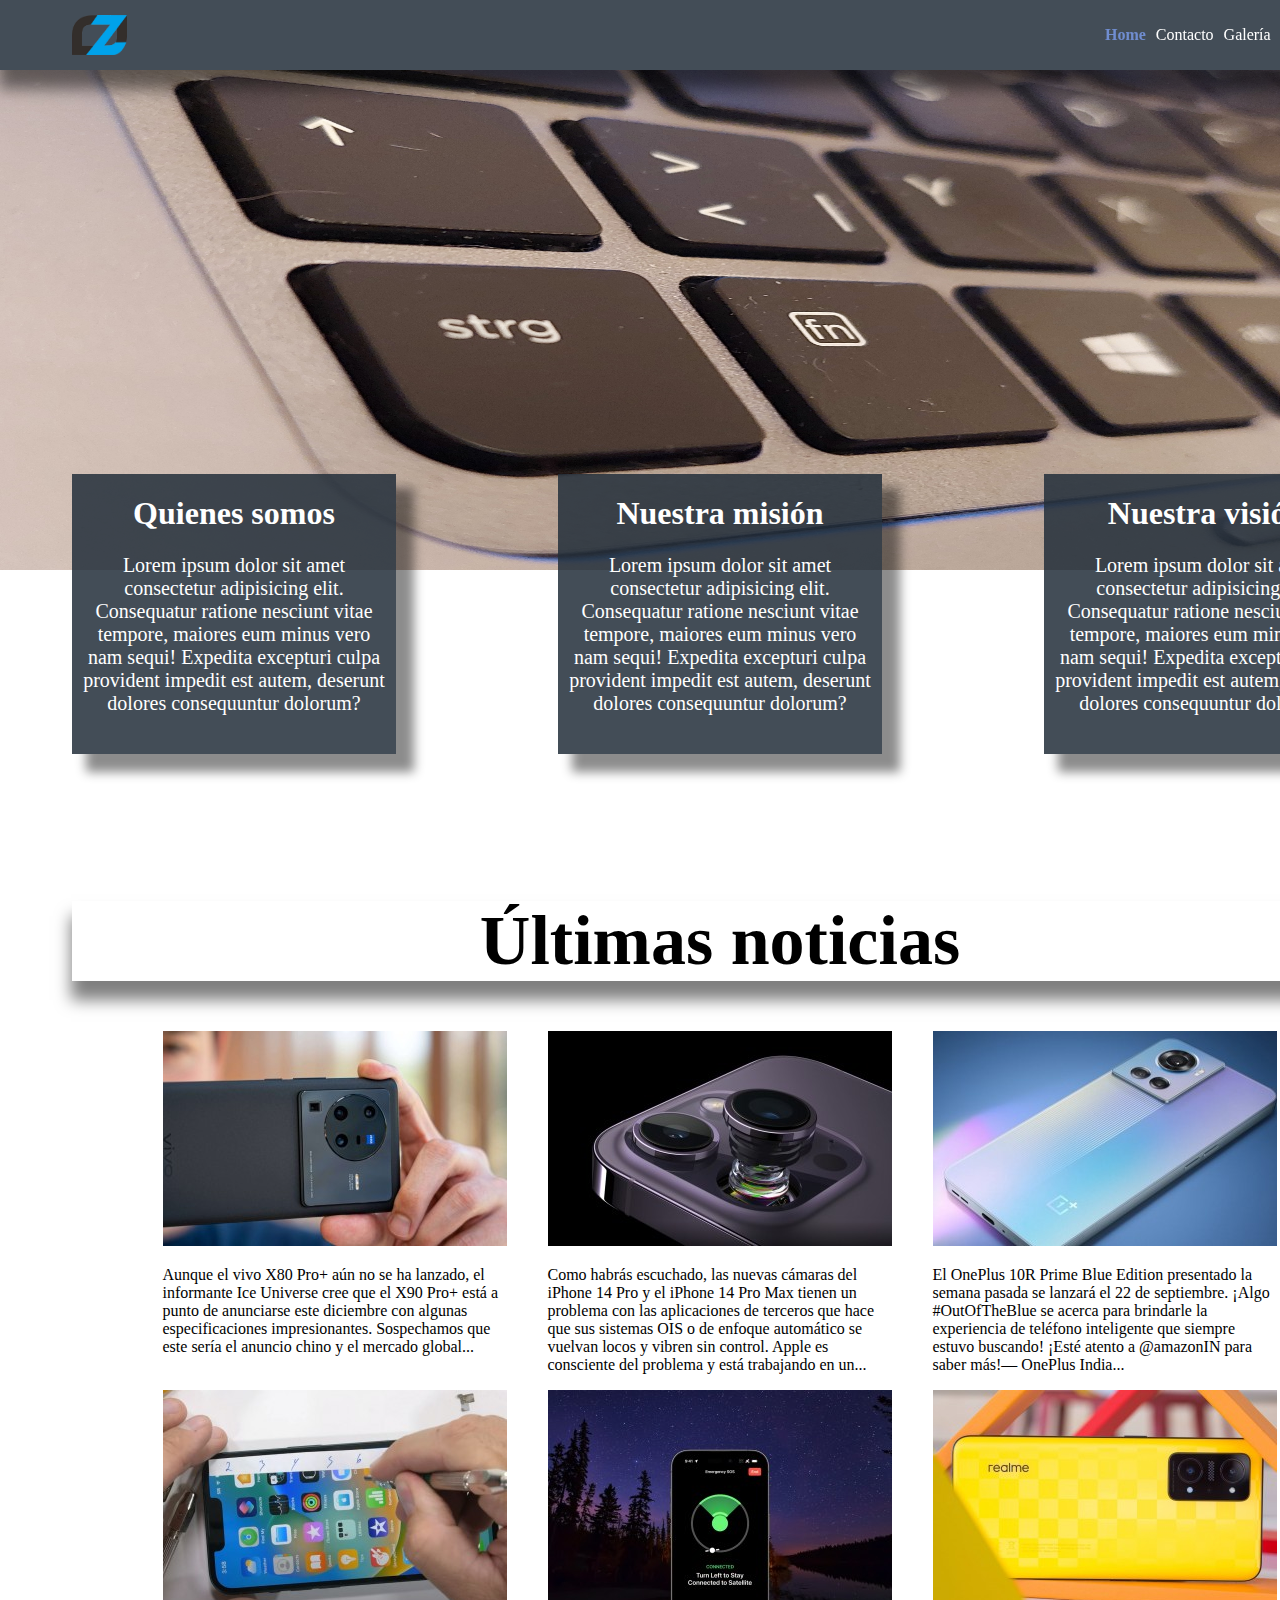
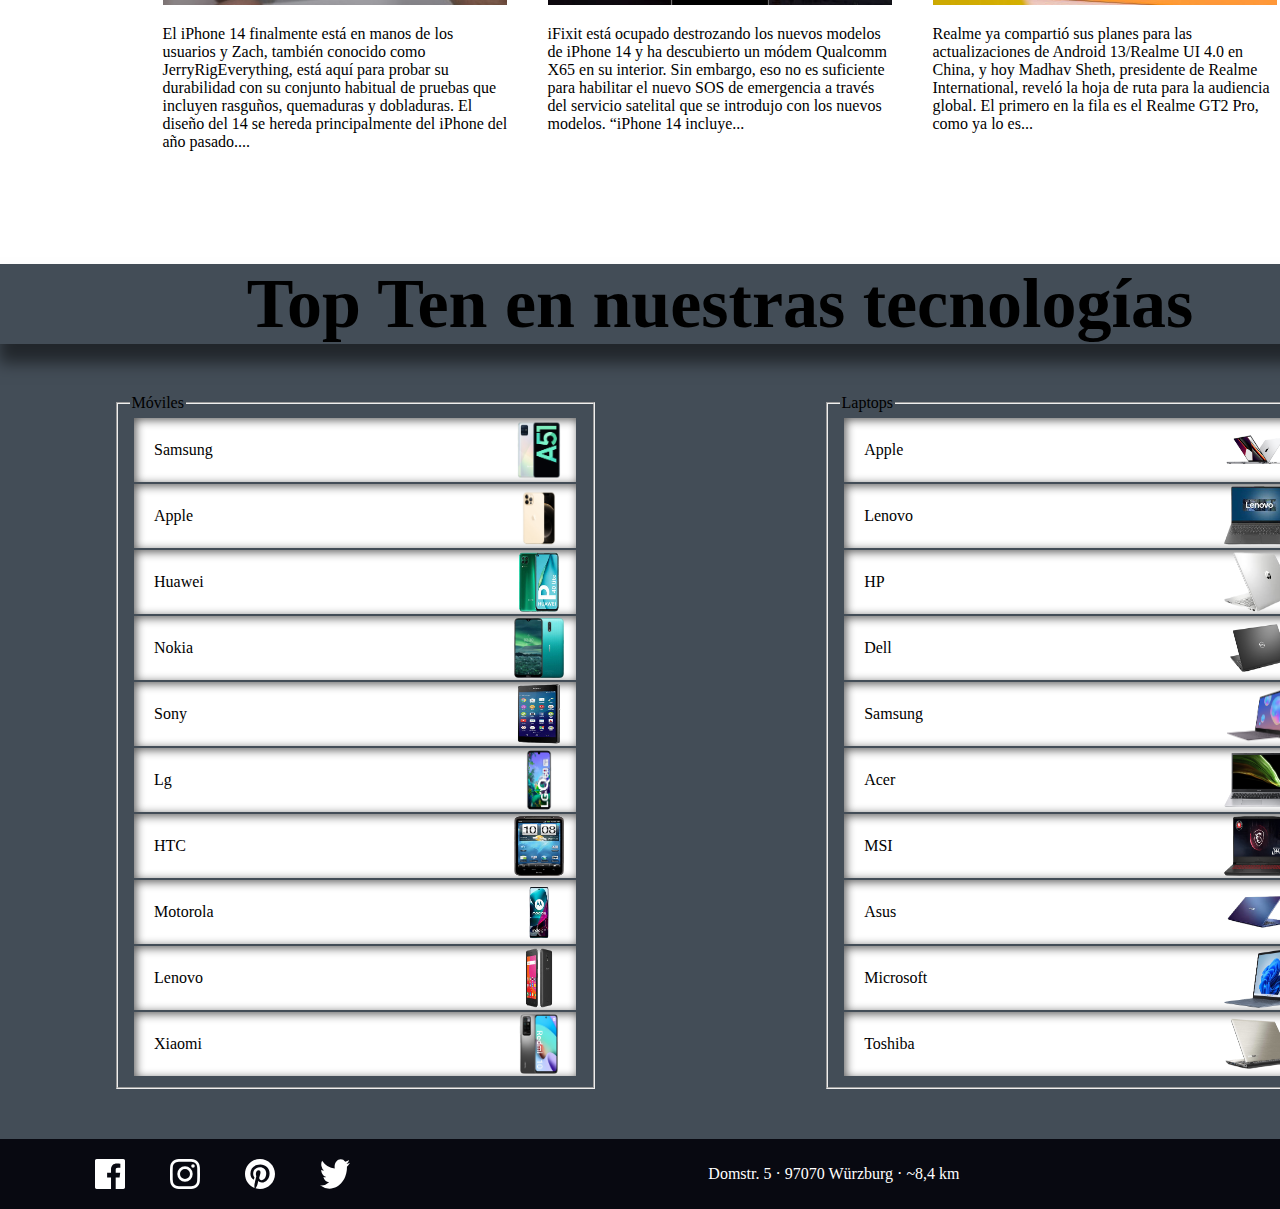
<file: index.html>
<!DOCTYPE html>
<html lang="en">
<head>
    <meta charset="UTF-8">
    <meta http-equiv="X-UA-Compatible" content="IE=edge">
    <meta name="viewport" content="width=device-width, initial-scale=1.0">
    <title>Proyecto</title>
    <link rel="stylesheet" href="./css/style.css">
    
    <script src="https://ajax.googleapis.com/ajax/libs/jquery/3.2.1/jquery.min.js"></script>
    <script >
        function cargar() {
            noticias();
            topCell();
            topLap();
         
        }
        function noticias(){
            $.ajax({
                url: './js/datos.json',
                type: 'GET',
                success: function (data) {
                   
                    cadena=data.ficha.map(
                        noticia =>{
                    return (`<div class="noticias_card" key=${noticia.id}>
                    <div><img src=${noticia.url}></img></div>
                    <div>
                        <p>${noticia.texto}</p>
                    </div>
                    </div>`)
                    }
                    )
                  
                $("#caja").html(cadena);
                },
                error: function (xhr, status) {
                    alert('Disculpe, existió un problema');
                }
            });
        }
        function topCell(){
            $.ajax({
                url: './js/topCell.json',
                type: 'GET',
                success: function (data) {
                   
                    cadena=data.topCell.map(item =>{
                            return (`<div class="cont_flex card_top_ten" key=${item.id}>
                            <div class="noticias_card_top card_grid">${item.producto}</div>
                            <div class="mr-10 flex_pad"><img src=${item.imagen} class="top_img_cel"></img></div>
                            
                            </div>`)
                    }
                    )
                  
                $("#cell").html(cadena);
                },
                error: function (xhr, status) {
                    alert('Disculpe, existió un problema');
                }
            });
        }
        function topLap(){
            $.ajax({
                url: './js/topLap.json',
                type: 'GET',
                success: function (data) {
                   
                    cadena=data.topLap.map(item =>{
                        return (`<div class="cont_flex card_top_ten" key=${item.id}>
                                <div class="noticias_card_top card_grid">${item.producto}</div>
                                <div class="mr-10 flex_pad"><img src=${item.imagen} class="top_img"></img></div>
                                
                                </div>`)
                    }
                    )
                  
                $("#laptop").html(cadena);
                },
                error: function (xhr, status) {
                    alert('Disculpe, existió un problema');
                }
            });
        }
    </script>
</head>
<body onload="cargar()">
    <div class="container">
        <!-- Aqui va el Navegador -->
        <div class="navegador">
            <div class="container_interior">
                <div>
                    <!-- Logo -->
                    <img src="./images/logoazul.png" alt="logo" class="logo">
                 </div>
                 <div>
                    <img src="./images/icon-hamburger.svg" alt="hamburger icon" class="hamburger" id="hamburger">
                </div>
                <div class="navbar " id="navbar">
                    <!-- Navegacion -->
                    <ul class="nav" id="nav">
                        <li><a href="./index.html" class="resaltar">Home</a></li>
                        <li><a href="./views/contacto.html">Contacto</a></li>
                        <li><a href="./views/gallery.html">Galería</a></li>
                        <li><a href="./views/presupuesto.html">Presupuesto</a></li>
                        <!-- <li><a href="./views/productos.html">Producto</a></li> -->
                    </ul>
                    
                </div>
                
                
            </div>
            
            <div  id="fondo_menu"></div>
        </div>
        <!-- Aqui va el Hero -->
        <section >
            <div >
                <img src="./images/teclado.jpg" alt="banner" class="hero">
            </div>
        </section>   
        <!-- Informacion de nuestra empresa -->
        <div class="container_interior cont_int cont_card">
            <div class="container_between">
                <!-- Quienes somos -->
                <section class="card_info">
                    <div>
                        <h1 class="title_card">Quienes somos</h1>
                    </div>
                    <div class="card_subtitle">
                        <p class="subtitle_p">
                            Lorem ipsum dolor sit amet consectetur adipisicing elit. Consequatur ratione nesciunt vitae tempore, maiores eum minus vero nam sequi! Expedita excepturi culpa provident impedit est autem, deserunt dolores consequuntur dolorum?
                        </p>
                    </div>
                </section>
                <!-- Nuestra mision -->
                <section class="card_info">
                    <div>
                        <h1 class="title_card">Nuestra misión</h1>
                    </div>
                    <div class="card_subtitle">
                        <p class="subtitle_p">
                            Lorem ipsum dolor sit amet consectetur adipisicing elit. Consequatur ratione nesciunt vitae tempore, maiores eum minus vero nam sequi! Expedita excepturi culpa provident impedit est autem, deserunt dolores consequuntur dolorum?
                        </p>
                    </div>
                </section>
                <!-- Nuestra vision -->
                <section class="card_info">
                    <div>
                        <h1 class="title_card">Nuestra visión</h1>
                    </div>
                    <div class="card_subtitle">
                        <p class="subtitle_p">
                            Lorem ipsum dolor sit amet consectetur adipisicing elit. Consequatur ratione nesciunt vitae tempore, maiores eum minus vero nam sequi! Expedita excepturi culpa provident impedit est autem, deserunt dolores consequuntur dolorum?
                        </p>
                    </div>
                </section>
            </div>
        </div>    
        <!-- Aqui van las noticias -->
        <article class="container_interior cont_int fin_not">
            <header class="title">
                <h1 class="top_title">Últimas noticias</h1>
            </header>
            <section class="noticias cont_noticias" id="caja">   
            </section>
            
        </article> 
        <!-- Aqui va el top ten -->
        <article class=" fin_not cont_top">
            <!-- Para la parte de los moviles -->
            <header class="title">
                <h1 class="top_title">Top Ten en nuestras tecnologías</h1>
            </header>
            <div class="cont_flex-around ">
                <section class="section_m">
                    <fieldset>
                        <legend>Móviles</legend>
                        <div  id="cell" >
                
                        </div>
                    </fieldset>
                   
                </section>
                <!-- Para la parte de las laptops -->
                <section class="section_l">
                    <fieldset>
                        <legend>Laptops</legend>
                        <div  id="laptop">
                
                        </div>
                    </fieldset>
                </section>
            </div>
        </article>
        <!-- Aqui va el footer -->
        <div class="footer">
            <div class="container_interior cont_center">
                <!-- Redes sociales -->
                <div class="iconos">
                    <img src="./images/icon-facebook.svg" alt="facebook" class="icon_img"/>
                    <img src="./images/icon-instagram.svg" alt="instagram" class="icon_img"/>
                    <img src="./images/icon-pinterest.svg" alt="pinterest" class="icon_img"/>
                    <img src="./images/icon-twitter.svg" alt="twitter" class="icon_img"/>
                </div>
                <!-- Direccion de la empresa -->
                <div class="direccion">
                    <p>Domstr. 5 · 97070 Würzburg · ~8,4 km</p>
                </div>
                <!-- Aviso legal -->
                <div class="direccion">
                   <p class="direccion_p">Aviso legal</p>     
                </div>
            </div>
        </div>
    </div>
    
    <script type="module" src="./js/menu.js"></script>

</body>
</html>
</file>
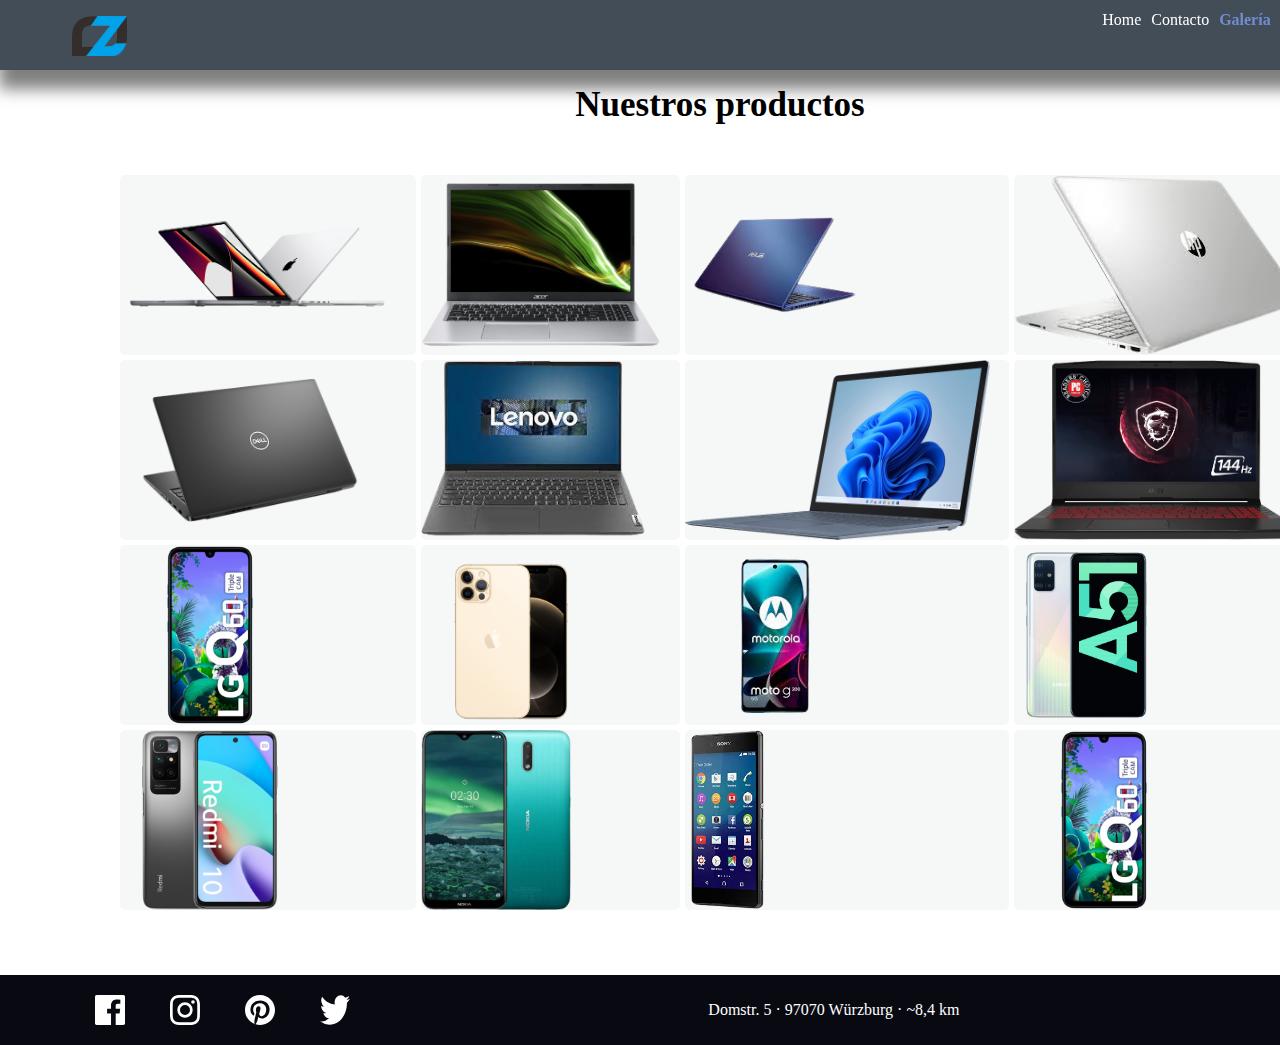
<file: views/gallery.html>
<!DOCTYPE html>
<html lang="en">
<head>
    <meta charset="UTF-8">
    <meta http-equiv="X-UA-Compatible" content="IE=edge">
    <meta name="viewport" content="width=device-width, initial-scale=1.0">
    <title>Proyecto</title>
    <link rel="stylesheet" href="../css/galeria.css">
    <link rel="stylesheet" href="../css/style.css">
    <link rel="stylesheet" href="../css/icon.css">
</head>
<body>
    <div class="container">
        <!-- Aqui va el Navegador -->
        <div class="navegador">
            <div class="container_interior">
                <div>
                    <!-- Logo -->
                    <img src="../images/logoazul.png" alt="logo" class="logo">
                 </div>
                 <div>
                    <img src="../images/icon-hamburger.svg" alt="hamburger icon" class="hamburger" id="hamburger">
                </div>
                <div class="navbar " id="navbar">
                    <!-- Navegacion -->
                    <ul class="nav" id="nav">
                        <li><a href="../index.html" >Home</a></li>
                        <li><a href="./contacto.html" >Contacto</a></li>
                        <li><a href="./gallery.html" class="resaltar">Galería</a></li>
                        <li><a href="./presupuesto.html">Presupuesto</a></li>
                        <!-- <li><a href="./views/productos.html">Producto</a></li> -->
                    </ul>
                    
                </div>
                
                
            </div>
            
            <div  id="fondo_menu"></div>
        </div>  
        <div class="root">
            <div>
                <h1 class="title">Nuestros productos</h1>
            </div>
            <div class="gallery">
                <div class="gallery__item icon-expand">
                    <img src="../images/apple.png" alt="Imagen de galería" class="gallery__img">
                </div>
                <div class="gallery__item icon-expand">
                    <img src="../images/acer.png" alt="Imagen de galería" class="gallery__img">
                </div>
                <div class="gallery__item icon-expand">
                    <img src="../images/asus.png" alt="Imagen de galería" class="gallery__img">
                </div>
                <div class="gallery__item icon-expand">
                    <img src="../images/hp.png" alt="Imagen de galería" class="gallery__img">
                </div>
                <div class="gallery__item icon-expand">
                    <img src="../images/dell.png" alt="Imagen de galería" class="gallery__img">
                </div>
                <div class="gallery__item icon-expand">
                    <img src="../images/lenovo.png" alt="Imagen de galería" class="gallery__img">
                </div>
                <div class="gallery__item icon-expand">
                    <img src="../images/microsoft.png" alt="Imagen de galería" class="gallery__img">
                </div>
                <div class="gallery__item icon-expand">
                    <img src="../images/msi.png" alt="Imagen de galería" class="gallery__img">
                </div>
               
                


                <div class="gallery__item icon-expand">
                    <img src="../images/lg.png" alt="Imagen de galería" class="gallery__img">
                </div>
                <div class="gallery__item icon-expand">
                    <img src="../images/iphone.png" alt="Imagen de galería" class="gallery__img">
                </div>
                <div class="gallery__item icon-expand">
                    <img src="../images/motorola.png" alt="Imagen de galería" class="gallery__img">
                </div>
                <div class="gallery__item icon-expand">
                    <img src="../images/samsung.png" alt="Imagen de galería" class="gallery__img">
                </div>
                <div class="gallery__item icon-expand">
                    <img src="../images/xiaomi.png" alt="Imagen de galería" class="gallery__img">
                </div>
                <div class="gallery__item icon-expand">
                    <img src="../images/nokia.png" alt="Imagen de galería" class="gallery__img">
                </div>
                <div class="gallery__item icon-expand">
                    <img src="../images/sony.png" alt="Imagen de galería" class="gallery__img">
                </div>
                <div class="gallery__item icon-expand">
                    <img src="../images/lg.png" alt="Imagen de galería" class="gallery__img">
                </div>
                <div class="gallery-lightbox">
                    <div class="gallery-lightbox__modal">
                        <span class="gallery-lightbox__control icon-close"></span>
                        <span class="gallery-lightbox__control icon-back"></span>
                        <span class="gallery-lightbox__control icon-next"></span>
                        <img src="../images/apple.png" alt="imagen de apple" class="gallery-lightbox__img">
                    </div>
                </div>
            </div>
        </div>
        
        
      
      
    
    <!-- Aqui va el footer -->
    <div class="footer">
            <div class="container_interior cont_center">
                <!-- Redes sociales -->
                <div class="iconos">
                    <img src="../images/icon-facebook.svg" alt="facebook" class="icon_img"/>
                    <img src="../images/icon-instagram.svg" alt="instagram" class="icon_img"/>
                    <img src="../images/icon-pinterest.svg" alt="pinterest" class="icon_img"/>
                    <img src="../images/icon-twitter.svg" alt="twitter" class="icon_img"/>
                </div>
                <!-- Direccion de la empresa -->
                <div class="direccion">
                    <p>Domstr. 5 · 97070 Würzburg · ~8,4 km</p>
                </div>
                <!-- Aviso legal -->
                <div class="direccion">
                   <p class="direccion_p">Aviso legal</p>     
                </div>
            </div>
        </div>
</div> 
    <script  src="../js/galeria.js"></script>
    <script type="module" src="../js/menu.js"></script>

</body>
</html>
</file>
<file: css/style.css>
body{
    background-color: rgb(229, 219, 219);
    margin: 0;
}
.btn_map
{
    width: 40%;
    height: 40px;
    background-color: transparent;
    color: blue;
    border-radius: 50px;
    border-color: rgba(19, 19, 234, 0.422);
}
.card_form{    
    width: 500px;
    
}
.card_info{
    background-color: #232f3bda;
    height: 280px;
    /* margin-right: 40px; */
    width: 25%;
    box-shadow: 16px 16px 10px 2px rgba(0,0,0,0.45);
}
.card_formulario{
    background-color: #232f3ba8;
}
.card_grid{
    align-items: center;
    display: flex;
    
}
.card_subtitle{
    width: 94%;
    margin-right: auto;
    margin-left: auto;
}
.card_top_ten{
    border: 1px solid #232f3bda ;
    background-color: white;

    /* background-color: rgba(85, 130, 175, 0.1607843137); */
        margin: auto;
        width: 98%;
        -webkit-box-shadow:inset 2px 2px 10px #5c5c5c;
        -moz-box-shadow:inset 2px 2px 10px #5c5c5c;
        box-shadow:inset 2px 2px 10px #5c5c5c;
}
.condiciones{
    margin-top: 15px;
}
.container{
    background-color:white;
    margin: auto;
    min-height: 700px;
    width: 1440px;
}
.container_between{
    display: flex;
    justify-content: space-between;
}
.container_interior{
    display: flex;
    justify-content: space-between;
    margin: auto;
    width: 90%;
}
.cont_map{
    min-height: 800px;
}
.cont_pres_derecha{
    width: 100%;
    background-image: url("../images/fondo.webp") ;    
    background-repeat: no-repeat;
    opacity: 0.4;
    min-height: 800px;
    float: right;
}

.cont_pres_izquierda{
    width: 30%;
}
.cont_card{
    position: relative;
    top: -100px;
}
.cont_noticias{
    display: flex;
    flex-wrap: wrap;
    justify-content: center;
}
.cont_flex{
    display: flex;
}
.cont_flex-content{
    display: flex;
    justify-content: center;
}
.cont_flex-around{
    display: flex;
    justify-content: space-around;
}
.cont_int{
    display: block !important;
}
.cont_center{
    align-items: center;
}
.cont_map_info{
    background-color: white;
    position: absolute;
    top: 70px;
    width: 400px;
    min-height: 800px;
    z-index: 2;

    /* margin-left: auto;
    margin-right: auto; */
}
.cont_top{
    background-color: #232f3bda;
}
.cont_presupueto{
    align-content: center;
    display: flex;
    position: absolute;
    top: 140px;
    left: 25%;


}
.fin_not{
    padding-bottom: 50px;
}
.flex_pad{

    display: flex;
    align-content: center;
    padding: 2px;
}
.fondo_menu{
    display: none;
}
.footer{
    align-items: center;
    background-color: rgb(8, 9, 17);
    color: white;
    display: flex;
    height: 70px;
    /* margin-top: 50px; */
    width: 100%;
    /* position: absolute; */
    /* top: 650px; */
}
.hamburger{
    display: none;
}
.hero{
    height: 500px;
    width: 100%;
}
.iconos{
    display: flex;
    justify-content: space-around;
    width: 300px;
    
}
.icon_img{
    height: 30px;
    width: 30px;
}
.img_map{
    width: 100%;
}

.info_map{
    border-bottom: 1px solid rgba(0, 0, 255, 0.24);
    border-left: 1px solid rgba(0, 0, 255, 0.24);
    border-right: 1px solid rgba(0, 0, 255, 0.24);
}
.info_interior{
    width: 94%;
    margin-left: auto;
    margin-right: auto;
    margin-top: 20px;
}
.info_int{
    width: 94%;
    margin-left: auto;
    margin-right: auto;
    padding-top: 20px;
    padding-bottom: 20px;
}
.info_position{
   position: relative;
    top: -42px; 
}
.info_p{
    margin-top: 5px;
    margin-bottom: 5px;
}

.left{
    width: 50%;
}
.logo{
    height: 40px;
    width: 55px;
    margin-top: 5px;
}
.mb-30{
    margin-bottom: 30px;
}
.mr-10{
    margin-right: 10px;
}
.my{
    margin: 15px 0;
}
.mt15{
    margin-top: 15px;
}
.ml15{
    margin-left: 15px;
}
.navegador{
    
    background-color: #232f3bda;
    display: flex;
    height: 70px;
    width: 100%;
    position: sticky;
    top: 0;
    left: 0;
    z-index: 100;
    box-shadow: 1px 17px 15px 2px rgba(0,0,0,0.5);
}

.nav{
    color: white;
    display: flex;
    
}
.noticias{
    min-height: 300px;
}
.noticias_card{
    
    margin-left: 20px;
    margin-right: 20px;
    width: 345px;
}
.noticias_card_top{
    margin-left: 20px;
    margin-right: 20px;
    width: 345px;
}
.pt15{
    padding-top: 15px;
}
.pb10{
    padding-bottom: 10px;
}
.resaltar{
    font-weight: 900;
    color: rgb(112, 141, 208);
}
.right{
    width: 80%;
}
.subtitle{
    margin: auto;      
    width: 600px;

}
.setting_fom{
    margin: 20px 20px;
    height: 22px;
}
.subtitle_p{    
    font-size: 20px;
    text-align: center; 
    color: white;
}
.title_card{
    text-align: center;
    color:white
}
.title{
    text-align: center;
    font-size: 35px;
    margin-bottom: 50px;
    
}
.title_map{
    text-align: center;
    font-size: 25px;
}
.top{
    border: 1px solid #232f3bda;
}
.top_img{
    height: 60px;
    width: 70px;
}
.top_img_cel{
    height: 60px;
    width: 50px;
}
.top_title{
    box-shadow: 1px 17px 15px 2px rgba(0,0,0,0.5);
}
a{
    color: white;
    text-decoration: none;
}
li{
    list-style:none;
    margin-right: 10px;
}
/* strong{
    font-weight: 200;
} */
#map{
    z-index: 1;
}
i{
    padding-top: 5px;
}


@media screen and (max-width: 500px){
    .card_form {
        width: 100%;
      }
    .container{
        width: 375px;
    }
    .container_between{
        display: block;
    }
    .cont_center{
        display: block;
    }
    .card_info{
        width: 90%;
        margin-left: auto;
        margin-right: auto;
        height: 240px;
    }
    .cont_flex-around{
        display:block
    }
    /* .container_interior{
        display: block;
    } */
    .cont_presupueto {
        
        top: 100px;
        left: 0;
    }
    .cont_btn{
        display: flex;
    }
    .direccion{
        padding-top: 10px;        
        text-align: center;
    }
    .direccion_p{
        margin-top: 10px;
        margin-bottom: 10px;
       
    }
    .fondo_menu{
        background-color: rgba(0,0,0,0.3);
        display: block;
        height: 100px;
        left: 0;
        position: absolute;
        top: 50px;
        width: 100%;
        z-index: -1;
    }
    .formulario__btn{
        width: 50%;
    }
    .footer{
        height: 170px;
    }
    .hamburger{
        display: block;
        margin-top: 14px;
    }
    .iconos{
        width: 100%;
    }
    .icon_img {
        height: 20px;
        width: 20px;
      }
    .logo{
        height: 30px;
        width: 40px;
        margin-top: 8px;
    }
    .nav{
        display: none;
    }
    .navbar{
        display: none;
        /* position: absolute;
        top: 80px;
        left: 35px; */
    }
    .noticias_card_top{
        margin-left: 10px;
        margin-right: 5px;
        width: 70%;
    }
    .navegador{
        height: 50px;
    }
    .section_l{
        margin-top: 20px;
    }
    .show_menu{
        position: absolute;
        top: 80px;
        left: 35px;
        display: block;
    }
    .title{
        font-size: 25px;
    }
    fieldset{
        width: 90%;
        padding-left: 2px;
        padding-right: 2px;
        margin-left: auto;
        margin-right: auto;
    }
}
</file>
<file: css/galeria.css>
*, *:before, *:after {
    margin: 0;
    padding: 0;
    box-sizing: border-box;
}

.root {
    padding: 15px;
    margin-bottom: 50px;
}

.gallery {
    display: grid;
    grid-template-columns: auto;
    grid-gap: 5px 5px;
    font-size: 16px;
    max-width: 1200px;
    margin: auto;
}

.gallery__item {
    background-color: #232f3b0a;
    cursor: pointer;
    position: relative;
}

.gallery__img {
    display: block;
    max-width: 100%;
    height: 180px;
}

.gallery__item:before, .gallery__item:after {
    position: absolute;
    transition: all .2s;
}

.gallery__item:before {
    color: #fff;
    font-size: 0;
    top: 50%;
    left: 50%;
    transform: translate(-50%, -50%);
    z-index: 2;
}

.gallery__item:hover:before {
    font-size: 1.5rem;
}

.gallery__item:after {
    display: block;
    content: '';
    top: 50%;
    bottom: 50%;
    left: 50%;
    right: 50%;
    background-color: rgba(0 ,0 , 0, .4);
    z-index: 1;
}

.gallery__item:hover:after {
    top: 0;
    bottom: 0;
    left: 0;
    right: 0;
}

.gallery__item:after, .gallery__item, .gallery__img {
    border-radius: 5px;
}

.gallery-lightbox {
    position: fixed;
    top: 0;
    bottom: 0;
    left: 0;
    right: 0;
    background-color: rgba(0 ,0 , 0, .8);
    font-size: 16px;
    padding: 0 15px;
    display: none;
    justify-content: center;
    align-items: center;
    z-index: 3;
}

.gallery-lightbox.show {
    display: flex;
}

.gallery-lightbox__modal {
    position: relative;
    background-color: #fff;
    padding: 5px;
    max-width: 650px;
    border-radius: 5px;
    height: 400px;
}

.gallery-lightbox__img {
    display: block;
    width: 100%;
    height: 100%;
}

.gallery-lightbox__control {
    position: absolute;
    cursor: pointer;
}

.gallery-lightbox__control:before {
    display: block;
}

.gallery-lightbox__control.icon-close {
    top: -14px;
    right: -14px;
    padding: 5px;
    background-color: #fff;
    border-radius: 50%;
    font-size: .8rem;
}

.gallery-lightbox__control.icon-back, .gallery-lightbox__control.icon-next {
    top: 50%;
    font-size: 2rem;
    transform: translateY(-50%);
    color: #232f3bda;
}

.gallery-lightbox__control.icon-back {
    left: 10px;
}

.gallery-lightbox__control.icon-next {
    right: 10px;
}

@media screen and (max-width: 575px) {
    .gallery__item {
        display: flex;
        justify-content: center;
    }
    .gallery-lightbox__modal{
        height: 300px;
    }
    
}
@media screen and (min-width: 576px) {
    .gallery {
        grid-template-columns: repeat(2, auto);
    }
}

@media screen and (min-width: 768px) {
    .gallery {
        grid-template-columns: repeat(3, auto);
    }

    .gallery-lightbox__control.icon-close {
        top: -19px;
        right: -19px;
        font-size: 1.2rem;
    }

    .gallery-lightbox__control.icon-back, .gallery-lightbox__control.icon-next {
        font-size: 3rem;
    }
}

@media screen and (min-width: 992px) {
    .gallery {
        grid-template-columns: repeat(4, auto);
    }
}
</file>
<file: css/icon.css>
@charset "UTF-8";

@font-face {
  font-family: "gallery-lightbox";
  src:url("../fonts/gallery-lightbox.eot");
  src:url("../fonts/gallery-lightbox.eot?#iefix") format("embedded-opentype"),
    url("../fonts/gallery-lightbox.woff") format("woff"),
    url("../fonts/gallery-lightbox.ttf") format("truetype"),
    url("../fonts/gallery-lightbox.svg#gallery-lightbox") format("svg");
  font-weight: normal;
  font-style: normal;

}

[data-icon]:before {
  font-family: "gallery-lightbox" !important;
  content: attr(data-icon);
  font-style: normal !important;
  font-weight: normal !important;
  font-variant: normal !important;
  text-transform: none !important;
  speak: none;
  line-height: 1;
  -webkit-font-smoothing: antialiased;
  -moz-osx-font-smoothing: grayscale;
}

[class^="icon-"]:before,
[class*=" icon-"]:before {
  font-family: "gallery-lightbox" !important;
  font-style: normal !important;
  font-weight: normal !important;
  font-variant: normal !important;
  text-transform: none !important;
  speak: none;
  line-height: 1;
  -webkit-font-smoothing: antialiased;
  -moz-osx-font-smoothing: grayscale;
}

.icon-expand:before {
  content: "\61";
}
.icon-next:before {
  content: "\62";
}
.icon-back:before {
  content: "\63";
}
.icon-close:before {
  content: "\64";
}
</file>
